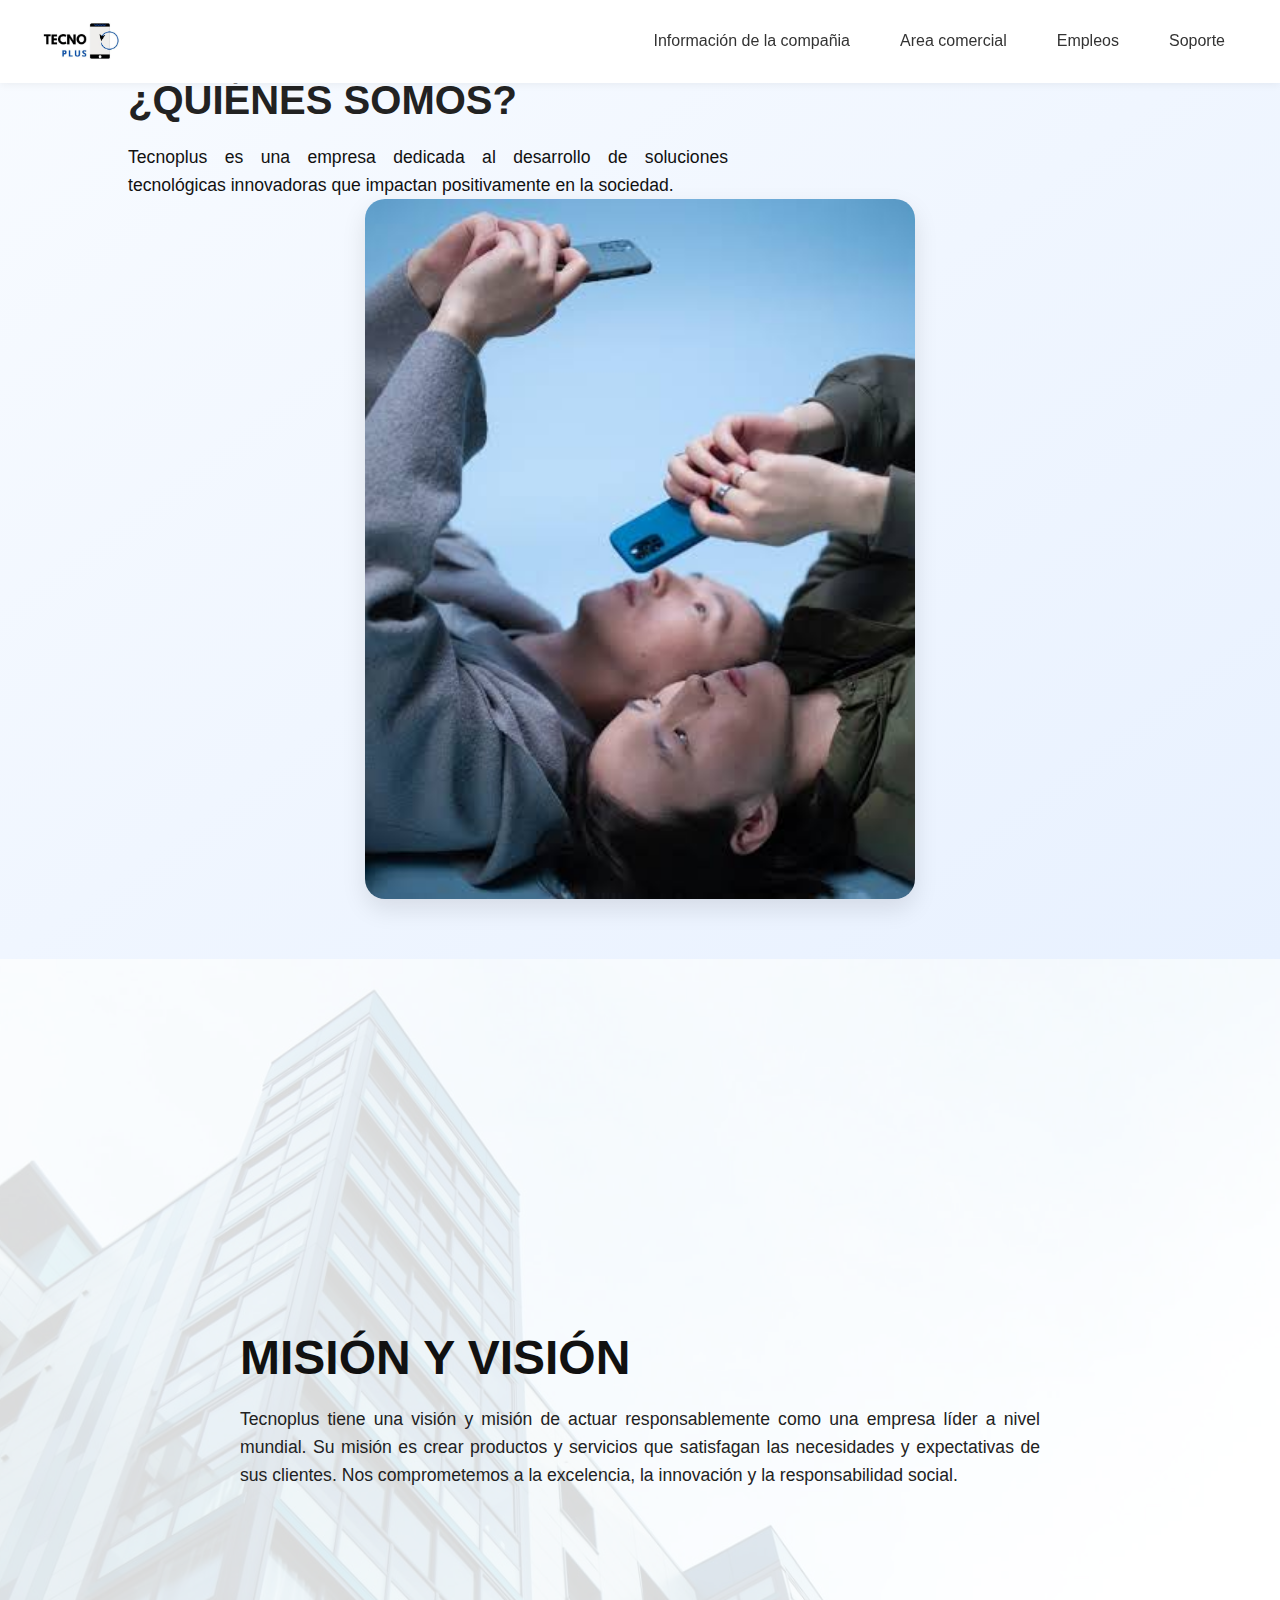
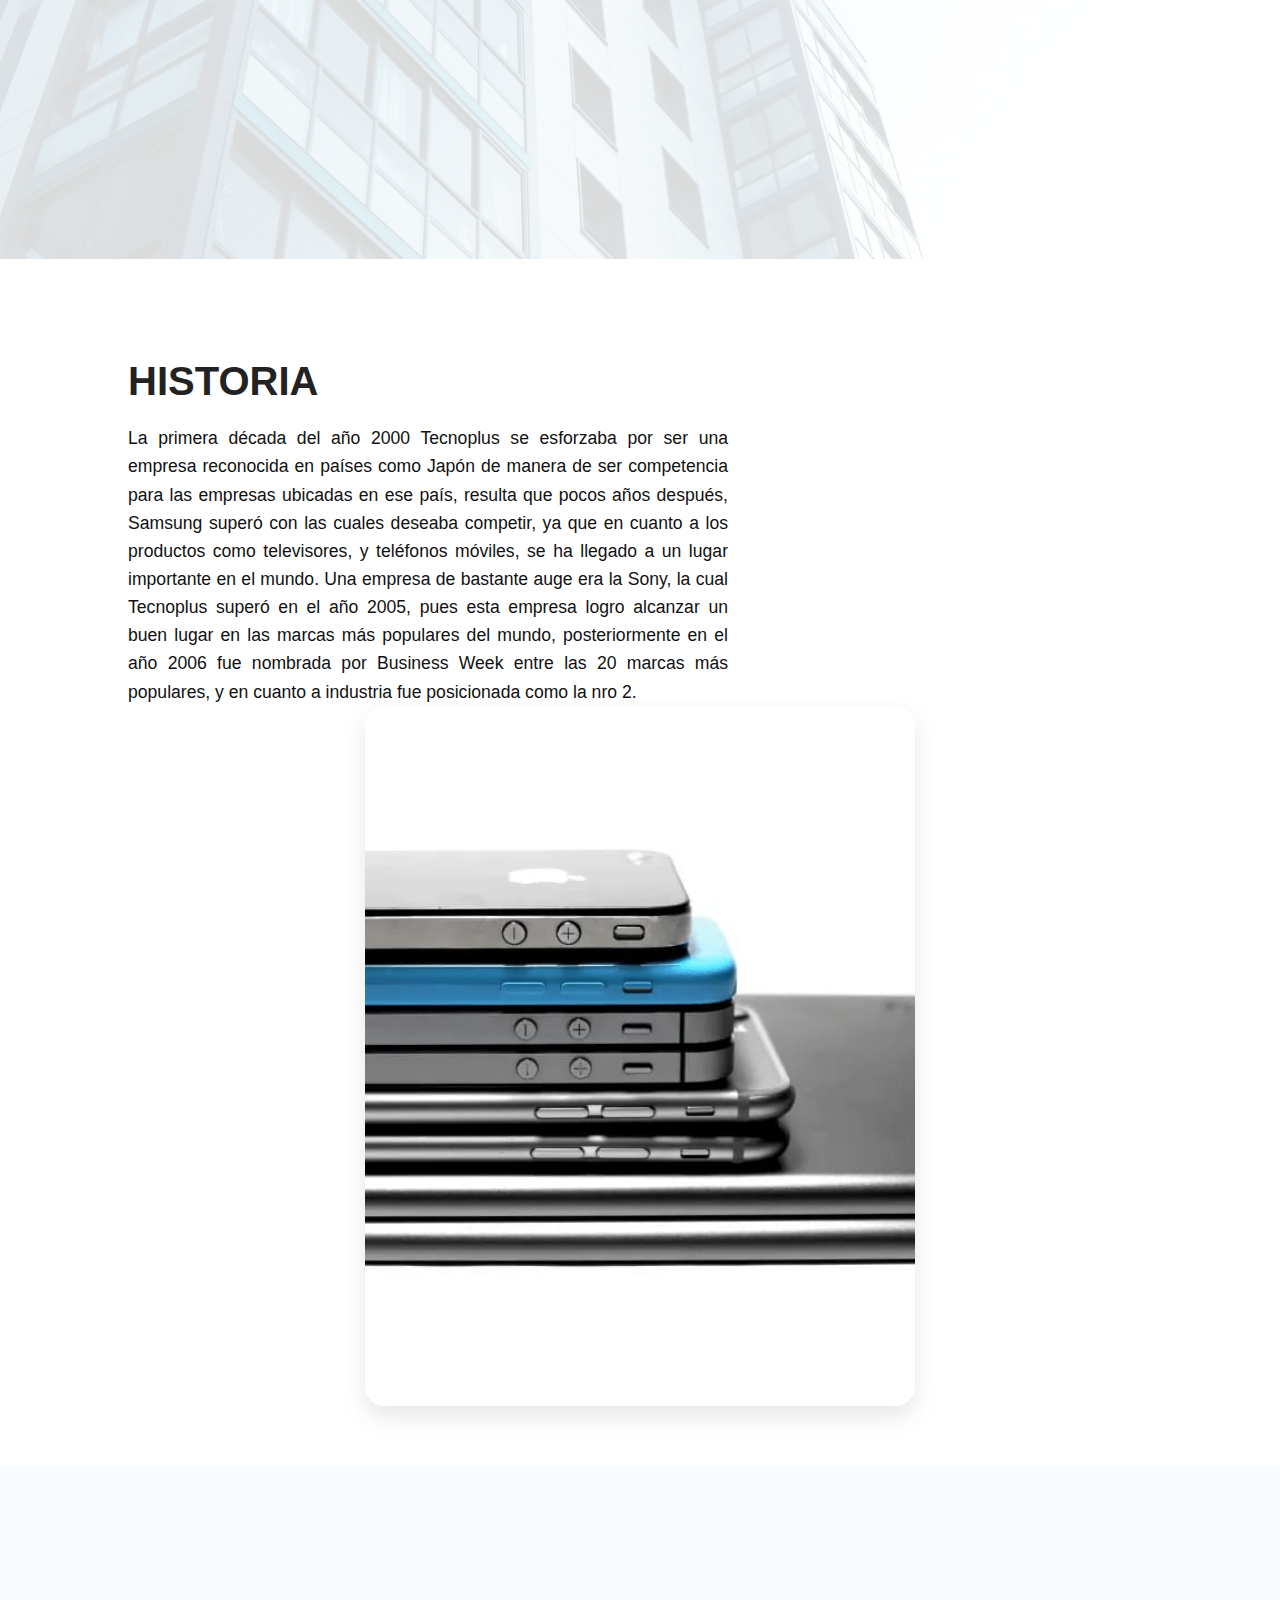
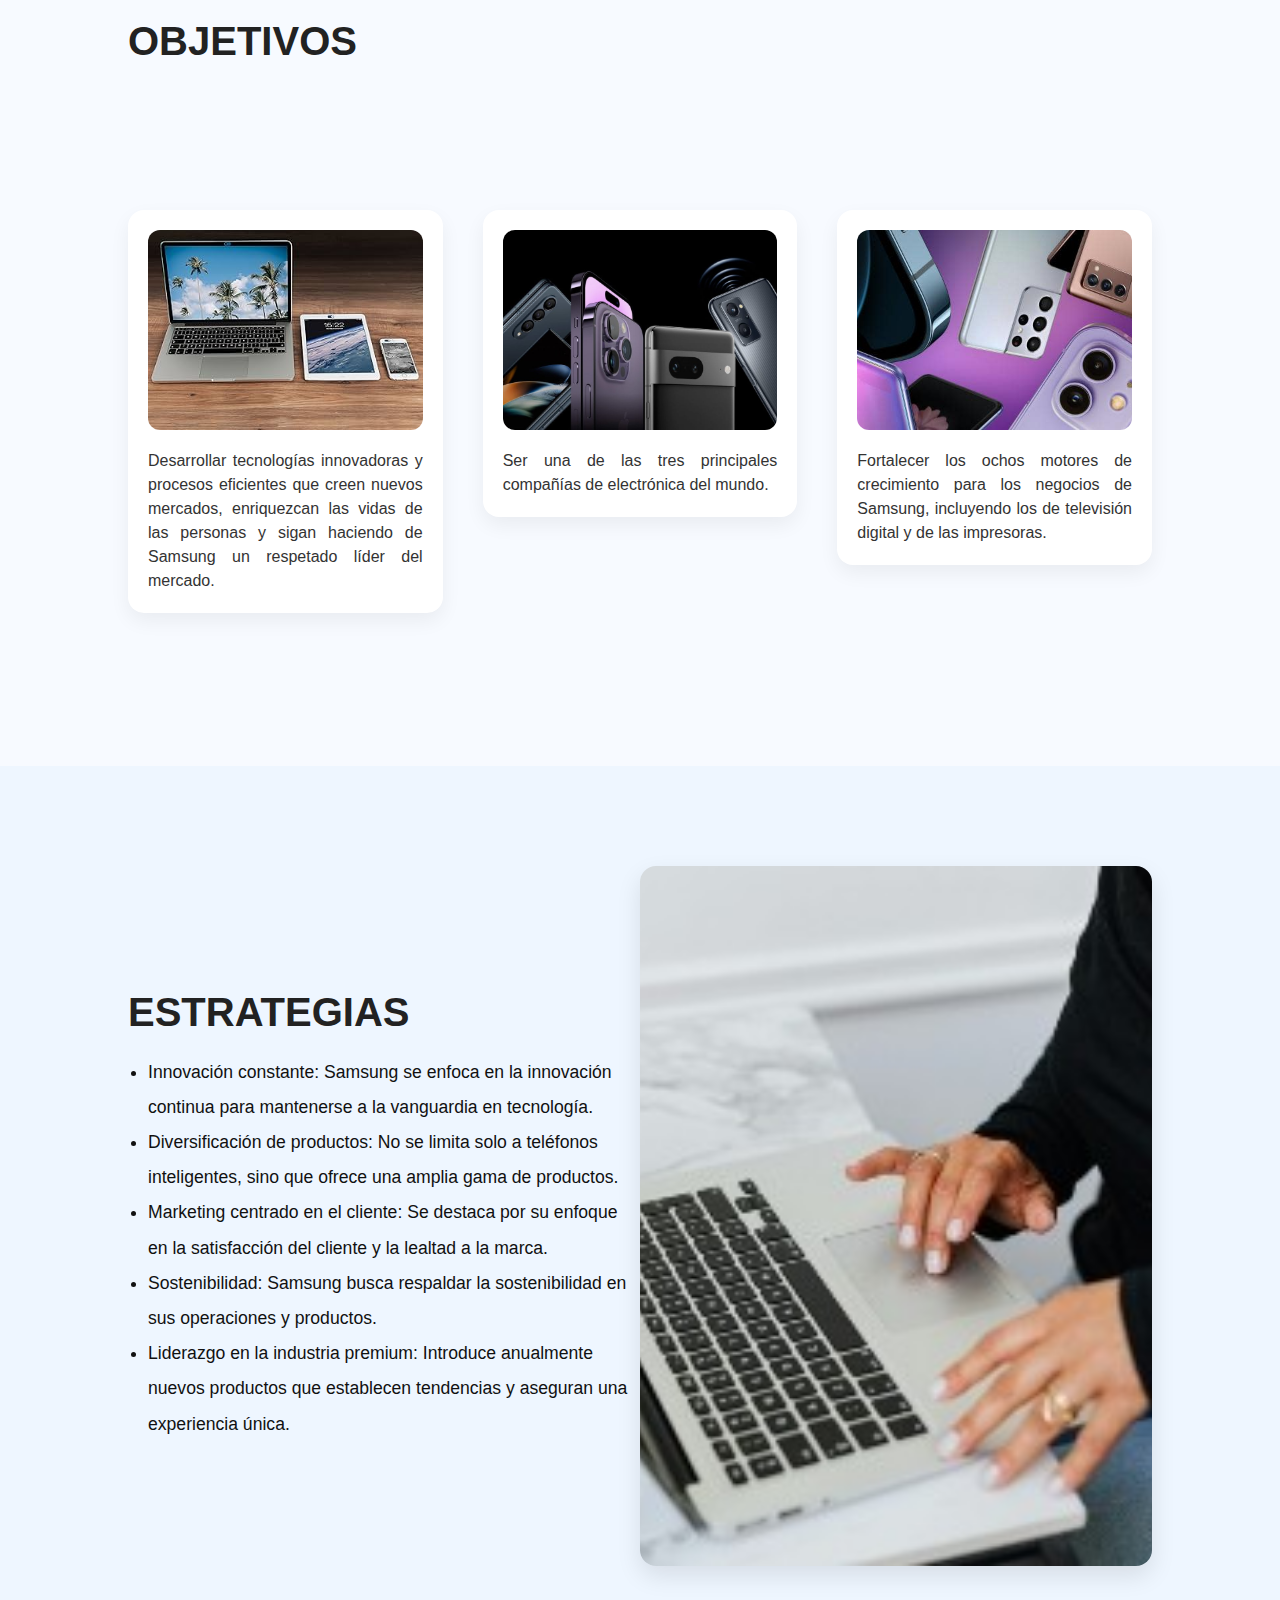
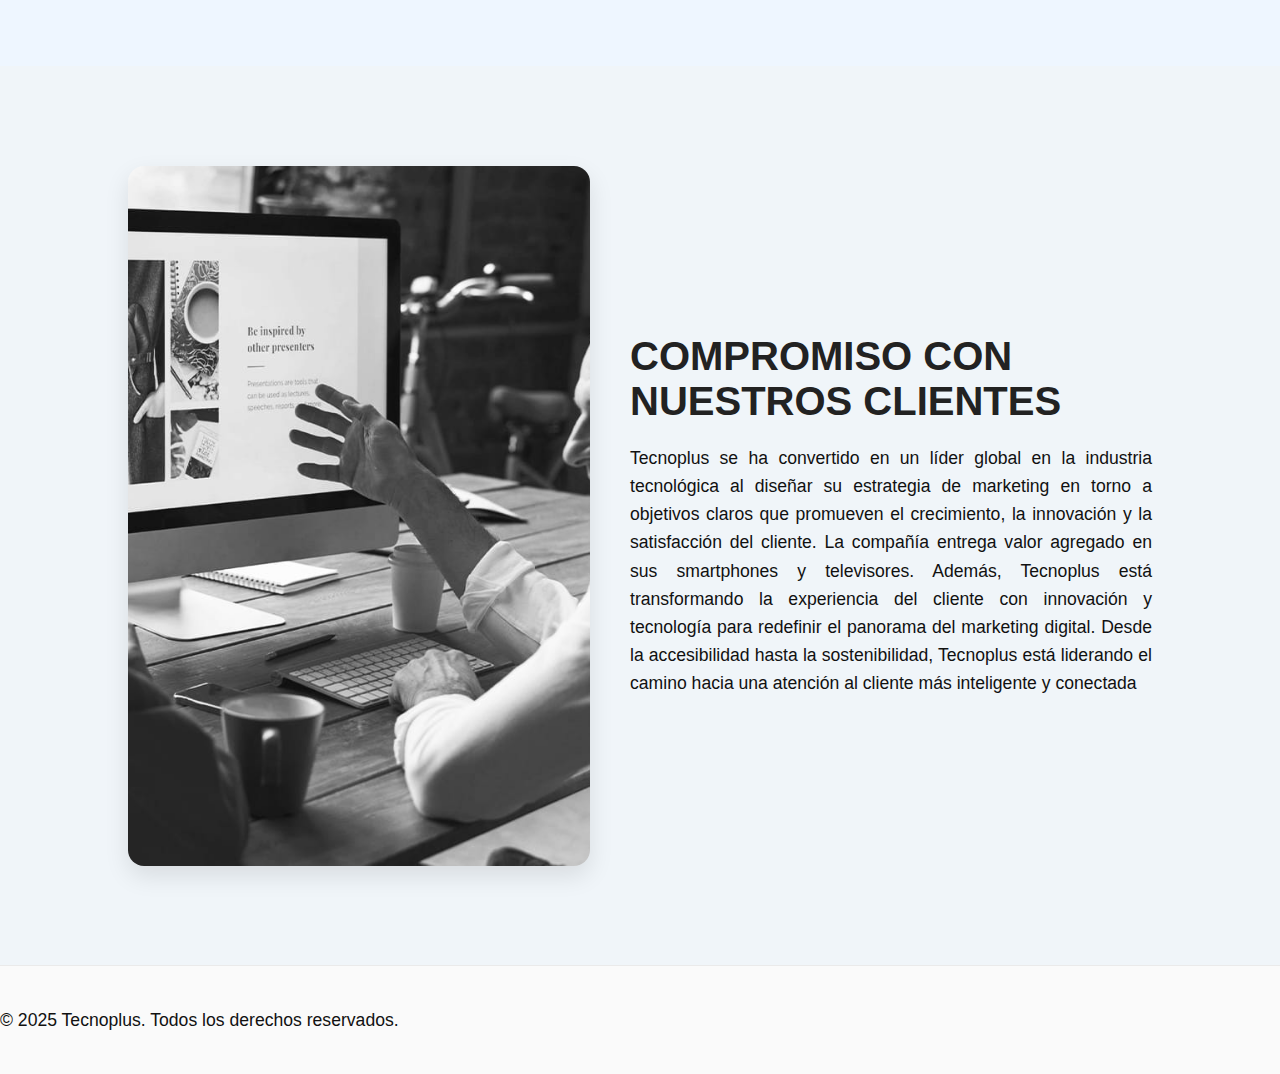
<file: index.html>
<!DOCTYPE html>
<html lang="es">
<head>
  <meta charset="UTF-8" />
  <meta name="viewport" content="width=device-width, initial-scale=1.0"/>
  <title>Tecnoplus</title>
  <link rel="stylesheet" href="style.css" />
  <link rel="stylesheet" href="https://cdnjs.cloudflare.com/ajax/libs/font-awesome/6.5.1/css/all.min.css" integrity="sha512-DTOQO9RWCH3ppGqcWaEA1BIZOC6xxalwEsw9c2QQeAIftl+Vegovlnee1c9QX4TctnWMn13TZye+giMm8e2LwA==" crossorigin="anonymous" referrerpolicy="no-referrer" />
</head>
<body>

  <header>
    <img src="./tecno.jpeg" alt="Logo" class="logo" />
    <nav>
      <a href="./index.html">Información de la compañia</a>
      <a href="./area_com.html">Area comercial</a>
      <a href="./empleos.html">Empleos</a>
      <a href="./contacto.html">Soporte</a>
    </nav>
  </header>

  <section class="quienes-somos" id="quienes">
    <div class="content">
      <h1>¿QUIÉNES SOMOS?</h1>
      <p>Tecnoplus es una empresa dedicada al desarrollo de soluciones tecnológicas innovadoras que impactan positivamente en la sociedad.</p>
    </div>
    <div class="image">
      <img src="./personas_cel.jpeg" alt="¿Quiénes somos?" />
    </div>
  </section>

  <section class="mision-vision" id="mision">
    <div class="content">
      <h1>MISIÓN Y VISIÓN</h1>
      <p>
        Tecnoplus tiene una visión y misión de actuar responsablemente como una empresa líder a nivel mundial.
        Su misión es crear productos y servicios que satisfagan las necesidades y expectativas de sus clientes.
        Nos comprometemos a la excelencia, la innovación y la responsabilidad social.
      </p>
    </div>
  </section>

  <section class="historia" id="historia">
    <div class="content">
      <h1>HISTORIA</h1>
      <p>
        La primera década del año 2000 Tecnoplus se esforzaba por ser una
        empresa reconocida en países como Japón de manera de ser competencia
        para las empresas ubicadas en ese país, resulta que pocos años después,
        Samsung superó con las cuales deseaba competir, ya que en cuanto a los
        productos como televisores, y teléfonos móviles, se ha llegado a un lugar
        importante en el mundo.
        Una empresa de bastante auge era la Sony, la cual Tecnoplus superó en el
        año 2005, pues esta empresa logro alcanzar un buen lugar en las marcas
        más populares del mundo, posteriormente en el año 2006 fue nombrada
        por Business Week entre las 20 marcas más populares, y en cuanto a
        industria fue posicionada como la nro 2.
      </p>
    </div>
    <div class="image">
      <img src="./historia.jpeg" alt="Historia" />
    </div>
  </section>

  <section class="objetivos" id="objetivos">
    <h1>OBJETIVOS</h1>
    <div class="objetivos-grid">
      <div class="objetivo">
        <img src="./obj1.jpeg" alt="Objetivo 1" />
        <p>Desarrollar tecnologías innovadoras y procesos eficientes que creen nuevos mercados, enriquezcan las vidas de las personas y sigan haciendo de Samsung un respetado líder del mercado.</p>
      </div>
      <div class="objetivo">
        <img src="./obj2.jpeg" alt="Objetivo 2" />
        <p>Ser una de las tres principales compañías de electrónica del mundo.</p>
      </div>
      <div class="objetivo">
        <img src="./obj3.jpeg" alt="Objetivo 3" />
        <p>Fortalecer los ochos motores de crecimiento para los negocios de Samsung, incluyendo los de televisión digital y de las impresoras.</p>
      </div>
    </div>
  </section>

  <section class="estrategias" id="estrategias">
    <div class="content">
      <h1>ESTRATEGIAS</h1>
      <ul>
        <li>Innovación constante: Samsung se enfoca en la innovación continua para mantenerse a la vanguardia en tecnología.</li>
        <li>Diversificación de productos: No se limita solo a teléfonos inteligentes, sino que ofrece una amplia gama de productos.</li>
        <li>Marketing centrado en el cliente: Se destaca por su enfoque en la satisfacción del cliente y la lealtad a la marca.</li>
        <li>Sostenibilidad: Samsung busca respaldar la sostenibilidad en sus operaciones y productos.</li>
        <li>Liderazgo en la industria premium: Introduce anualmente nuevos productos que establecen tendencias y aseguran una experiencia única.</li>
      </ul>
    </div>
    <div class="image">
      <img src="./estra.jpeg" alt="Estrategias" />
    </div>
  </section>

  <section class="compromiso" id="compromiso">
    <div class="image">
      <img src="./compro.jpeg" alt="Compromiso" />
    </div>
    <div class="content">
      <h1>COMPROMISO CON NUESTROS CLIENTES</h1>
      <p>
        Tecnoplus se ha convertido en un líder global en la industria
        tecnológica al diseñar su estrategia de marketing en torno a
        objetivos claros que promueven el crecimiento, la innovación y la
        satisfacción del cliente. La compañía entrega valor agregado en
        sus smartphones y televisores. Además, Tecnoplus está
        transformando la experiencia del cliente con innovación y
        tecnología para redefinir el panorama del marketing digital.
        Desde la accesibilidad hasta la sostenibilidad, Tecnoplus está
        liderando el camino hacia una atención al cliente más inteligente
        y conectada
      </p>
    </div>
  </section>

  <footer>
    <p>© 2025 Tecnoplus. Todos los derechos reservados.</p>
    <div class="social">
      <a href="[Enlace a Facebook]" target="_blank" aria-label="Facebook"><i class="fab fa-facebook"></i></a>
      <a href="[Enlace a Instagram]" target="_blank" aria-label="Instagram"><i class="fab fa-instagram"></i></a>
      <a href="[Enlace a X]" target="_blank" aria-label="X (Twitter)"><i class="fab fa-x-twitter"></i></a>
    </div>
  </footer>

  <script>
    window.addEventListener("DOMContentLoaded", () => {
      const header = document.querySelector("header");
      const main = document.querySelector(".quienes-somos");
      if (header && main) {
        main.style.paddingTop = header.offsetHeight + "px";
      }
    });
  </script>

</body>
</html>
</file>
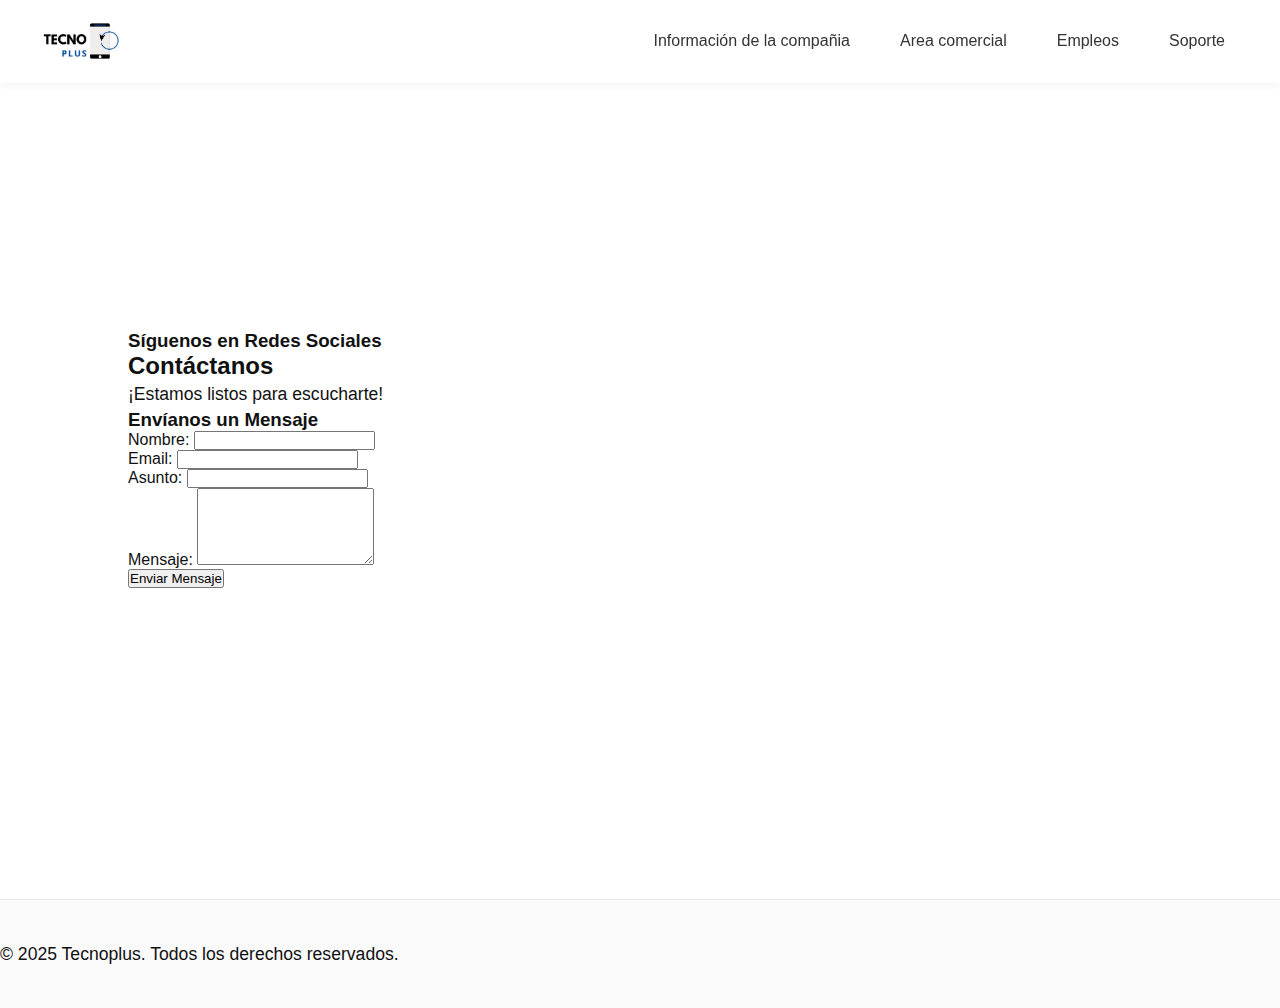
<file: contacto.html>
<!DOCTYPE html>
<html lang="es">
<head>
  <meta charset="UTF-8" />
  <meta name="viewport" content="width=device-width, initial-scale=1.0"/>
  <title>Tecnoplus</title>
  <link rel="stylesheet" href="style.css" />
  <link rel="stylesheet" href="https://cdnjs.cloudflare.com/ajax/libs/font-awesome/6.5.1/css/all.min.css" integrity="sha512-DTOQO9RWCH3ppGqcWaEA1BIZOC6xxalwEsw9c2QQeAIftl+Vegovlnee1c9QX4TctnWMn13TZye+giMm8e2LwA==" crossorigin="anonymous" referrerpolicy="no-referrer" />
</head>
<body>
<header>
    <img src="./tecno.jpeg" alt="Logo" class="logo" />
    <nav>
        <a href="./index.html">Información de la compañia</a>
        <a href="./area_com.html">Area comercial</a>
        <a href="./empleos.html">Empleos</a>
        <a href="./contacto.html">Soporte</a>
    </nav>
    </header>
    
    <section class="contacto" id="contacto">
      <div class="contenedor-contacto">
        <div class="columna-izquierda-contacto">
          <div class="informacion-contacto">
            <h3>Síguenos en Redes Sociales</h3>
            <div class="redes-sociales-contacto">
              <a href="[Enlace a Facebook]" target="_blank" aria-label="Facebook"><i class="fab fa-facebook"></i></a>
              <a href="[Enlace a Instagram]" target="_blank" aria-label="Instagram"><i class="fab fa-instagram"></i></a>
              <a href="[Enlace a X]" target="_blank" aria-label="X (Twitter)"><i class="fab fa-x-twitter"></i></a>
            </div>
          </div>
          <div class="texto-contacto">
            <h2 class="titulo-seccion">Contáctanos</h2>
            <p class="subtitulo-seccion">¡Estamos listos para escucharte!</p>
          </div>
        </div>
    
        <form class="formulario-contacto">
          <h3>Envíanos un Mensaje</h3>
          <div class="campo-formulario">
            <label for="nombre">Nombre:</label>
            <input type="text" id="nombre" name="nombre" required>
          </div>
          <div class="campo-formulario">
            <label for="email">Email:</label>
            <input type="email" id="email" name="email" required>
          </div>
          <div class="campo-formulario">
            <label for="asunto">Asunto:</label>
            <input type="text" id="asunto" name="asunto">
          </div>
          <div class="campo-formulario">
            <label for="mensaje">Mensaje:</label>
            <textarea id="mensaje" name="mensaje" rows="5" required></textarea>
          </div>
          <button type="submit" class="boton-enviar">Enviar Mensaje</button>
        </form>
      </div>
    </section>
      
      <footer>
        <div class="social">
          <p>© 2025 Tecnoplus. Todos los derechos reservados.</p>
          <a href="[Enlace a Facebook]" target="_blank" aria-label="Facebook"><i class="fab fa-facebook"></i></a>
          <a href="[Enlace a Instagram]" target="_blank" aria-label="Instagram"><i class="fab fa-instagram"></i></a>
          <a href="[Enlace a X]" target="_blank" aria-label="X (Twitter)"><i class="fab fa-x-twitter"></i></a>
        </div>
      </footer>
      
      <script>
        window.addEventListener("DOMContentLoaded", () => {
          const header = document.querySelector("header");
          const contenido = document.querySelector(".contacto");
          if (header && contenido) {
            contenido.style.paddingTop = header.offsetHeight + "px";
          }
        });
      </script>
      
</body>
</file>
<file: style.css>
* {
    margin: 0;
    padding: 0;
    box-sizing: border-box;
    scroll-behavior: smooth;
  }
  
  body {
    font-family: 'Segoe UI', Tahoma, Geneva, Verdana, sans-serif;
    background-color: #ffffff;
    color: #111;
  }
  
  /* Menú fijo */
  header {
    position: fixed;
    width: 100%;
    top: 0;
    z-index: 100;
    background-color: #fff;
    display: flex;
    align-items: center;
    justify-content: space-between;
    padding: 20px 40px;
    box-shadow: 0 2px 8px rgba(0,0,0,0.05);
  }
  
  .logo {
    width: 80px;
  }
  
  nav {
    display: flex;
    gap: 20px;
  }
  
  nav a {
    text-decoration: none;
    color: #333;
    padding: 10px 15px;
    border-radius: 10px;
    transition: background 0.3s ease;
    font-weight: 500;
  }
  
  nav a:hover,
  nav .active {
    background-color: #e6f0ff;
    color: #007bff;
  }
  
  /* Secciones tipo pantalla completa */
  section {
    min-height: 100vh;
    padding: 100px 10vw 60px;
    display: flex;
    align-items: center;
    justify-content: space-between;
    flex-wrap: wrap;
  }
  
  .quienes-somos {
    background: linear-gradient(to bottom right, #f8fbff, #e8f1ff);
  }
  
  .mision-vision {
    background-image: url('./edificios.jpeg'); /* Asegúrate de que esta imagen exista en tu carpeta */
    background-size: cover;
    background-position: center;
    background-repeat: no-repeat;
    min-height: 100vh;
    position: relative;
    display: flex;
    align-items: center;
    justify-content: center;
    padding: 0 10vw;
  }
  
  .mision-vision::before {
    content: "";
    position: absolute;
    top: 0;
    left: 0;
    width: 100%;
    height: 100%;
    background-color: rgba(255,255,255,0.85); /* Fondo blanco con opacidad */
    z-index: 0;
  }
  
  .mision-vision .content {
    position: relative;
    z-index: 1;
    text-align: left;
    max-width: 800px;
  }
  
  .mision-vision h1 {
    font-size: 3em;
    color: #111;
    margin-bottom: 20px;
  }
  
  .mision-vision p {
    font-size: 1.1em;
    color: #222;
    line-height: 1.6;
  }

  .content {
    flex: 1 1 500px;
    max-width: 600px;
  }
  
  h1 {
    font-size: 2.5em;
    margin-bottom: 20px;
    color: #222;
  }
  
  p {
    text-align: justify;
    font-size: 1.1em;
    line-height: 1.6;
  }

  .image {
    flex: 1 1 550px; /* Mantiene la flexibilidad y el ancho inicial */
    display: flex;
    justify-content: center;
    align-items: center;
    /* Añade esto si quieres controlar la altura del contenedor también */
    /* height: 700px;  */
  }
  
  .image img {
    /* width: 100%;  Mantenemos el ajuste al ancho */
    max-width: 550px;
    /* Establece una altura fija */
    height: 700px; /* Ajusta este valor según lo necesites */
    object-fit: cover; /* Asegura que la imagen cubra el área sin deformarse */
    border-radius: 20px;
    box-shadow: 0 10px 25px rgba(0,0,0,0.1);
  }

  /* Footer */
  footer {
    padding: 40px 0;
    background-color: #fafafa;
    border-top: 1px solid #eaeaea;
    margin-top: -1px;
  }

  footer .social img {
    width: 30px;
    margin: 0 8px;
    transition: transform 0.3s ease;
  }

  footer .social img:hover {
    transform: scale(1.1);
  }
  
    /* OBJETIVOS */
  .objetivos {
    background: #f7faff;
    padding: 100px 10vw;
    text-align: center;
  }
  
  .objetivos h1 {
    font-size: 2.5em;
    margin-bottom: 40px;
  }
  
  .objetivos-grid {
    display: grid;
    grid-template-columns: repeat(auto-fit, minmax(250px, 1fr));
    gap: 40px;
    justify-content: center;
    align-items: start;
  }
  
  .objetivo {
    background: white;
    border-radius: 16px;
    padding: 20px;
    box-shadow: 0 8px 20px rgba(0,0,0,0.06);
    transition: transform 0.3s ease;
  }
  
  .objetivo:hover {
    transform: translateY(-5px);
  }
  
  .objetivo img {
    width: 100%;
    height: 200px;
    object-fit: cover;
    border-radius: 12px;
    margin-bottom: 15px;
  }
  
  .objetivo p {
    font-size: 1em;
    color: #333;
    line-height: 1.5;
  }
  

  /* ESTRATEGIAS */
  .estrategias {
        background-color: #eef6ff;
        display: flex;
        flex-wrap: wrap;
        align-items: center;
        padding: 100px 10vw;
  }
  
  .estrategias .content {
        flex: 1 1 500px;
  }
  
  .estrategias ul {
        padding-left: 20px;
        line-height: 2;
        font-size: 1.1em;
  }
  
  .estrategias .image {
        flex: 1 1 500px;
        text-align: center;
  }
  
  .estrategias img {
        max-width: 100%;
        border-radius: 16px;
  }
  
  /* COMPROMISO */
  .compromiso {
        background-color: #f0f5f9;
        display: flex;
        flex-wrap: wrap;
        align-items: center;
        padding: 100px 10vw;
  }
  
  .compromiso .image {
        flex: 1 1 400px;
        text-align: center;
  }
  
  .compromiso .image img {
        max-width: 100%;
        border-radius: 16px;
  }
  
  .compromiso .content {
        flex: 1 1 500px;
        padding-left: 40px;
  }
</file>
